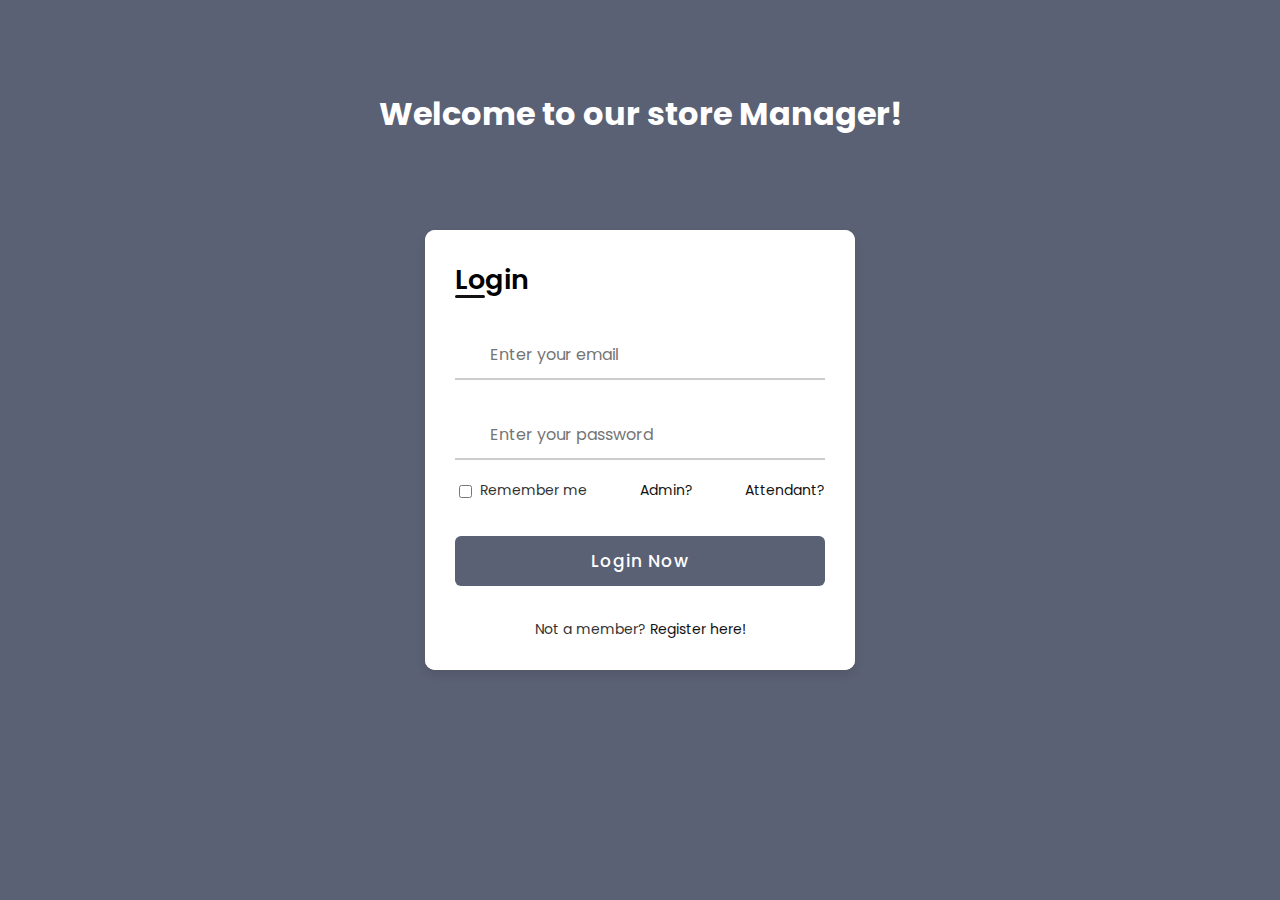
<file: index.html>
<!DOCTYPE html>
<html lang="en">
<head>
    <meta charset="UTF-8">
    <meta http-equiv="X-UA-Compatible" content="IE=edge">
    <meta name="viewport" content="width=device-width, initial-scale=1.0">
    <link rel="stylesheet" href="https://unicons.iconscout.com/release/v4.0.0/css/line.css">
    <link rel="stylesheet" href="style.css">
</head>
<body> 
    <div class="heading">
        <h1>Welcome to our store Manager!</h1>
    </div>
    <div class="container">
        <div class="forms">
            <div class="form login">
                <span class="title">Login</span>

                <form action="#">
                    <div class="input-field">
                        <input type="text" placeholder="Enter your email" required>
                        <i class="uil uil-envelope icon"></i>
                    </div>
                    <div class="input-field">
                        <input type="password" class="password" placeholder="Enter your password" required>
                        <i class="uil uil-lock icon"></i>
                        <i class="uil uil-eye-slash showHidePw"></i>
                    </div>

                    <div class="checkbox-text">
                        <div class="checkbox-content">
                            <input type="checkbox" id="logCheck">
                            <label for="logCheck" class="text">Remember me</label>
                        </div>
                          <a href="admin.html" class="text">Admin?</a>
                          <a href="att.html" class="text">Attendant?</a>
                    </div>

                    <div class="input-field button">
                        <input type="button" value="Login Now">
                    </div>
                </form>

                <div class="login-signup">
                    <span class="text">Not a member?
                        <a href="#" class="text signup-link">Register here!</a>
                    </span>
                </div>
            </div>

            <!-- Registration Form -->
            <div class="form signup">
                <span class="title">Registration</span>

                <form action="#">
                    <div class="input-field">
                        <input type="text" placeholder="Enter your name" required>
                        <i class="uil uil-user"></i>
                    </div>
                    <div class="input-field">
                        <input type="text" placeholder="Enter your stores name" required>
                        <i class="uil uil-shop"></i>
                    </div>
                    <div class="input-field">
                        <input type="text" placeholder="Enter your email" required>
                        <i class="uil uil-envelope icon"></i>
                    </div>
                    <div class="input-field">
                        <input type="password" class="password" placeholder="Create a password" required>
                        <i class="uil uil-lock icon"></i>
                    </div>
                    <div class="input-field">
                        <input type="password" class="password" placeholder="Confirm a password" required>
                        <i class="uil uil-lock icon"></i>
                        <i class="uil uil-eye-slash showHidePw"></i>
                    </div>
                    <div class="input-field button">
                        <input type="button" value="Register">
                    </div>
                </form>

                <div class="login-signup">
                    <span class="text">Already a member?
                        <a href="#" class="text login-link">Login here</a>
                    </span>
                </div>
            </div>
        </div>
    </div>

    <script src="script.js"></script>

</body>
</html>
</file>
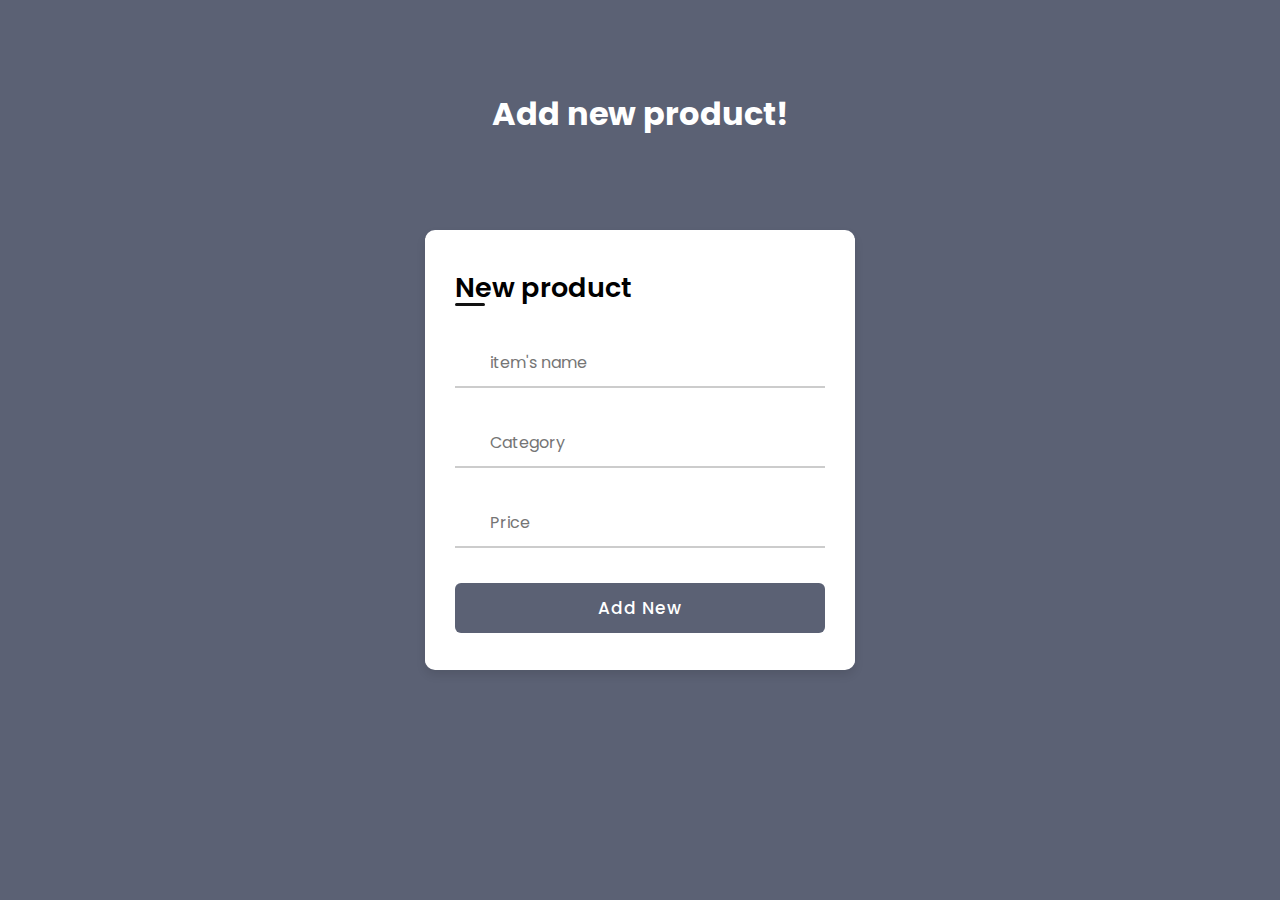
<file: new.html>
<!DOCTYPE html>
<html lang="en">
<head>
    <meta charset="UTF-8">
    <meta http-equiv="X-UA-Compatible" content="IE=edge">
    <meta name="viewport" content="width=device-width, initial-scale=1.0">
    <link rel="stylesheet" href="https://unicons.iconscout.com/release/v4.0.0/css/line.css">
    <link rel="stylesheet" href="style.css">
</head>
<body> 
    <div class="heading">
        <h1>Add new product!</h1>
    </div>
    <div class="container">
        <div class="forms">
            <div class="form login">
                <span class="title">New product</span>

                <form action="#">
                    <div class="input-field">
                        <input type="text" placeholder="item's name" required>
                        <i class="uil uil-envelope icon"></i>
                    </div>
                    <div class="input-field">
                        <input type="text" placeholder="Category" required>
                        <i class="uil uil-shop"></i>
                    </div>
                    <div class="input-field">
                        <input type="text"  placeholder="Price" required>
                        <i class="uil uil-shop"></i>
                    </div>
                    <div class="input-field button">
                        <input type="button" id="new-product" value="Add New">
                    </div>
                </form>
            </div>


    <script src="script.js">
     document.getElementById("new-product").addEventListener("click", function() {
    alert("Your new product has been created!");
  });
    </script>

</body>
</html>
</file>
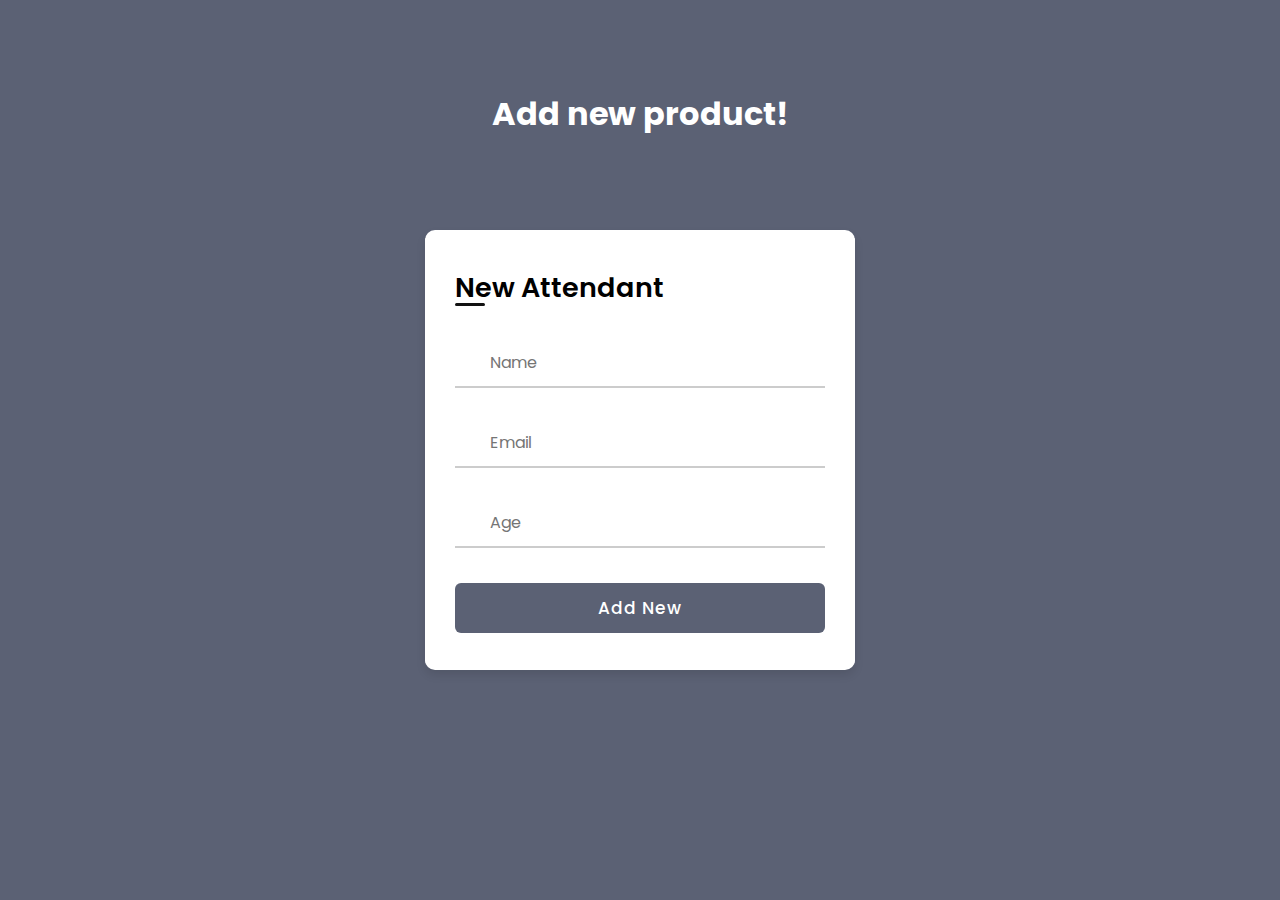
<file: newatt.html>
<!DOCTYPE html>
<html lang="en">
<head>
    <meta charset="UTF-8">
    <meta http-equiv="X-UA-Compatible" content="IE=edge">
    <meta name="viewport" content="width=device-width, initial-scale=1.0">
    <link rel="stylesheet" href="https://unicons.iconscout.com/release/v4.0.0/css/line.css">
    <link rel="stylesheet" href="style.css">
</head>
<body> 
    <div class="heading">
        <h1>Add new product!</h1>
    </div>
    <div class="container">
        <div class="forms">
            <div class="form login">
                <span class="title">New Attendant</span>

                <form action="#">
                    <div class="input-field">
                        <input type="text" placeholder="Name" required>
                        <i class="uil uil-user"></i>
                    </div>
                    <div class="input-field">
                        <input type="text" placeholder="Email" required>
                        <i class="uil uil-envelope icon"></i>
                    </div>
                    <div class="input-field">
                        <input type="text"  placeholder="Age" required>
                        <i class="uil uil-user"></i>
                    </div>
                    <div class="input-field button">
                        <input type="button" id="new-product" value="Add New">
                    </div>
                </form>
            </div>


    <script src="script.js">
     document.getElementById("new-product").addEventListener("click", function() {
    alert("Your new product has been created!");
  });
    </script>

</body>
</html>
</file>
<file: style.css>
@import url('https://fonts.googleapis.com/css2?family=Poppins:wght@300;400;500;600;700&display=swap');


*{
    margin: 0;
    padding: 0;
    box-sizing: border-box;
    font-family: 'Poppins', sans-serif;
}

body{
    height: 100vh;
    display: flex;
    align-items: center;
    justify-content: center;
    background-color: #5b6174;
}

.heading {
    position:absolute;
    margin:0 auto;
    top: 10%;
    color: #fff;;
}


.container{
    position: relative;
    max-width: 430px;
    width: 100%;
    background: #fff;
    border-radius: 10px;
    box-shadow: 0 5px 10px rgba(0, 0, 0, 0.1);
    overflow: hidden;
    margin: 0 20px;
}

.container .forms{
    display: flex;
    align-items: center;
    height: 440px;
    width: 200%;
    transition: height 0.2s ease;
}


.container .form{
    width: 50%;
    padding: 30px;
    background-color: #fff;
    transition: margin-left 0.18s ease;
}

.container.active .login{
    margin-left: -50%;
    opacity: 0;
    transition: margin-left 0.18s ease, opacity 0.15s ease;
}

.container .signup{
    opacity: 0;
    transition: opacity 0.09s ease;
}
.container.active .signup{
    opacity: 1;
    transition: opacity 0.2s ease;
}

.container.active .forms{
    height: 600px;
}
.container .form .title{
    position: relative;
    font-size: 27px;
    font-weight: 600;
}

.form .title::before{
    content: '';
    position: absolute;
    left: 0;
    bottom: 0;
    height: 3px;
    width: 30px;
    background-color: #121212;
    border-radius: 25px;
}

.form .input-field{
    position: relative;
    height: 50px;
    width: 100%;
    margin-top: 30px;
}

.input-field input{
    position: absolute;
    height: 100%;
    width: 100%;
    padding: 0 35px;
    border: none;
    outline: none;
    font-size: 16px;
    border-bottom: 2px solid #ccc;
    border-top: 2px solid transparent;
    transition: all 0.2s ease;
}

.input-field input:is(:focus, :valid){
    border-bottom-color: #121212;
}

.input-field i{
    position: absolute;
    top: 60%;
    transform: translateY(-50%);
    color: #999;
    font-size: 23px;
    transition: all 0.2s ease;
}

.input-field input:is(:focus, :valid) ~ i{
    color: #121212;
}

.input-field i.icon{
    left: 0;
}
.input-field i.showHidePw{
    right: 0;
    cursor: pointer;
    padding: 10px;
}

.form .checkbox-text{
    display: flex;
    align-items: center;
    justify-content: space-between;
    margin-top: 20px;
}

.checkbox-text .checkbox-content{
    display: flex;
    align-items: center;
}

.checkbox-content input{
    margin: 0 8px -2px 4px;
    accent-color: #121212;
}

.form .text{
    color: #333;
    font-size: 14px;
}

.form a.text{
    color: #121212;
    text-decoration: none;
}
.form a:hover{
    text-decoration: underline;
}

.form .button{
    margin-top: 35px;
}

.form .button input{
    border: none;
    color: #fff;
    font-size: 17px;
    font-weight: 500;
    letter-spacing: 1px;
    border-radius: 6px;
    background-color: #5b6174;
    cursor: pointer;
    transition: all 0.3s ease;
}

.button input:hover{
    background-color: #121212;
}

.form .login-signup{
    margin-top: 30px;
    text-align: center;
}
</file>
